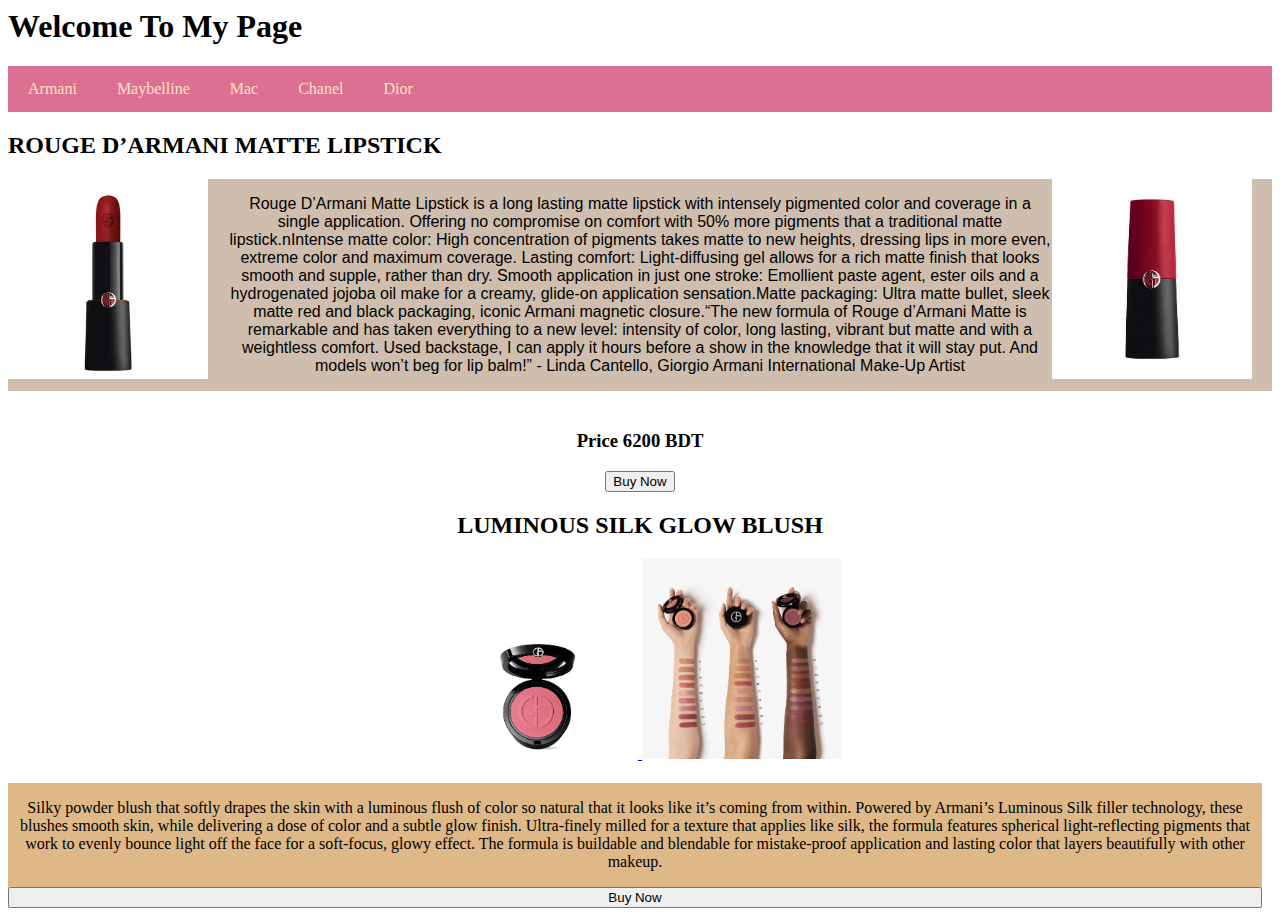
<file: index.html>
<html>
    <html lang="en">
    <head>
        <meta charset="UTF-8">
        <meta name="viewport" content="width=device-width, initial-scale=1.0">
        <title>Assignment 1</title>
        <link rel="stylesheet" href="index.css">
    </head>
    <body>
        <h1> Welcome To My Page </h1>
        <div class="navbar">
            <a href="index.html">Armani</a>
            <a href="index2.html">Maybelline</a>
            <a href="index3.html">Mac</a>
            <a href="index4.html">Chanel</a>
            <a href="index5.html">Dior</a> 
            </div>
            <h2>ROUGE D’ARMANI MATTE LIPSTICK </h2>
          <div class="content">
            <a href="https://www.giorgioarmanibeauty-usa.com/fragrances-armani-prive-rouge-darmani-matte-suede-lipstick/A2126.html">
          <img src="Armani.jpg" alt="Samsung" width="200px" height="200px" style="margin-right: 20px">
          </a>
          <p> Rouge D’Armani Matte Lipstick is a long lasting matte lipstick with intensely pigmented color and coverage in a single application. Offering no compromise on comfort with 50% more pigments that a traditional matte lipstick.nIntense matte color: High concentration of pigments takes matte to new heights, dressing lips in more even, extreme color and maximum coverage.
          Lasting comfort: Light-diffusing gel allows for a rich matte finish that looks smooth and supple, rather than dry. Smooth application in just one stroke: Emollient paste agent, ester oils and a hydrogenated jojoba oil make for a creamy, glide-on application sensation.Matte packaging: Ultra matte bullet, sleek matte red and black packaging, iconic Armani magnetic closure.“The new formula of Rouge d’Armani Matte is remarkable and has taken everything to a new level: intensity of color, long lasting, vibrant but matte and with a weightless comfort. Used backstage, I can apply it hours before a show in the knowledge that it will stay put. And models won’t beg for lip balm!” - Linda Cantello, Giorgio Armani International Make-Up Artist</p> 
          <a href="https://www.giorgioarmanibeauty-usa.com/fragrances-armani-prive-rouge-darmani-matte-suede-lipstick/A2126.html">
         <img src="armani2.jpg" alt="smartwatches" width="200px" height="200px" style="margin-right: 20px">
         </a>
    </div>
        <div class="content2">
            <div class="image-container">
                <h3> Price 6200 BDT </h3>
                <button> Buy Now </button>
                <h2>LUMINOUS SILK GLOW BLUSH</h2>
                <a href="https://www.giorgioarmanibeauty-usa.com/makeup/face/blush-bronzer/luminous-silk-glow-blush/A2594.html">
                <img src="blush.jpg" alt="watch image" width="200px" height="200px"> 
                <img src="blush1.jpg" alt="watch image" width="200px" height="200px">
                </a>
            </div>
            <div class="text-container">
                <p> 
                    Silky powder blush that softly drapes the skin with a luminous flush of color so natural that it looks like it’s coming from within. Powered by Armani’s Luminous Silk filler technology, these blushes smooth skin, while delivering a dose of color and a subtle glow finish. Ultra-finely milled for a texture that applies like silk, the formula features spherical light-reflecting pigments that work to evenly bounce light off the face for a soft-focus, glowy effect. The formula is buildable and blendable for mistake-proof application and lasting color that layers beautifully with other makeup.
                </p>
                <button>Buy Now</button>
        
            </div>
        </div>
        



    </body>
    </html>
</html>
</file>
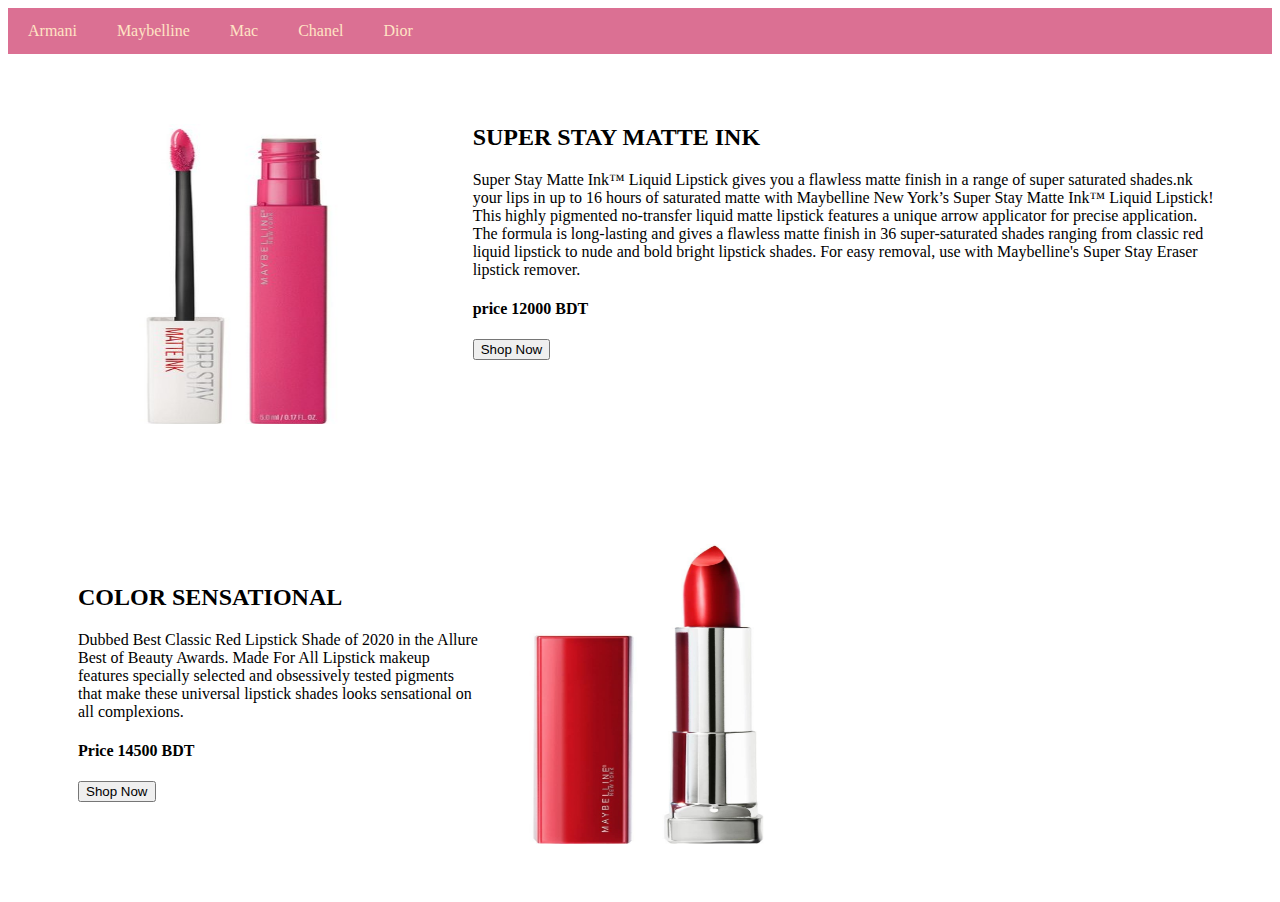
<file: index2.html>
<html>
    <html lang="en">
    <head>
        <meta charset="UTF-8">
        <meta name="viewport" content="width=device-width, initial-scale=1.0">
        <title> Maybelline </title>
        <link rel="stylesheet" href="index.css">
    </head>
    <body>
        <div class="navbar">
            <a href="index.html">Armani</a>
            <a href="index2.html">Maybelline</a>
            <a href="index3.html">Mac</a>
            <a href="index4.html">Chanel</a>
            <a href="index5.html">Dior</a> 
            </div>
            <div class="red">
                <div class="blue">
                    <a href="https://www.maybelline.com/lip-makeup/lipstick/superstay-matte-ink-liquid-lipstick?variant=Romantic">
                        <img class="about-img" src="maybelline.jpg">
                        </a>
                </div>
                <div class="about">
                    <h2> SUPER STAY MATTE INK </h2>
                    <p> Super Stay Matte Ink™ Liquid Lipstick gives you a flawless matte finish in a range of super saturated shades.nk your lips in up to 16 hours of saturated matte with Maybelline New York’s Super Stay Matte Ink™ Liquid Lipstick! This highly pigmented no-transfer liquid matte lipstick features a unique arrow applicator for precise application. The formula is long-lasting and gives a flawless matte finish in 36 super-saturated shades ranging from classic red liquid lipstick to nude and bold bright lipstick shades. For easy removal, use with Maybelline's Super Stay Eraser lipstick remover. </p>
                    
                    <h4> price 12000 BDT </h4>
                    <button>Shop Now</button>
                    
                </div>
            </div>
            <div class="red">
                <div class="blue">
                   
                    <H2> COLOR SENSATIONAL </h2>
                    <p>Dubbed Best Classic Red Lipstick Shade of 2020 in the Allure Best of Beauty Awards. Made For All Lipstick makeup features specially selected and obsessively tested pigments that make these universal lipstick shades looks sensational on all complexions. </p>
    
                    <h4> Price 14500 BDT <h4>
                    <button>Shop Now</button>
                </div>
                <div class="content">
                    <a href="https://www.maybelline.com/lip-makeup/lipstick/color-sensational-made-for-all-lipstick?variant=Ruby+For+Me">
                        <img src="maybelline1.jpg">
                    </a>
                </div>
            </div>
         
        </div>
        </body>
        </html>
    </html>
</file>
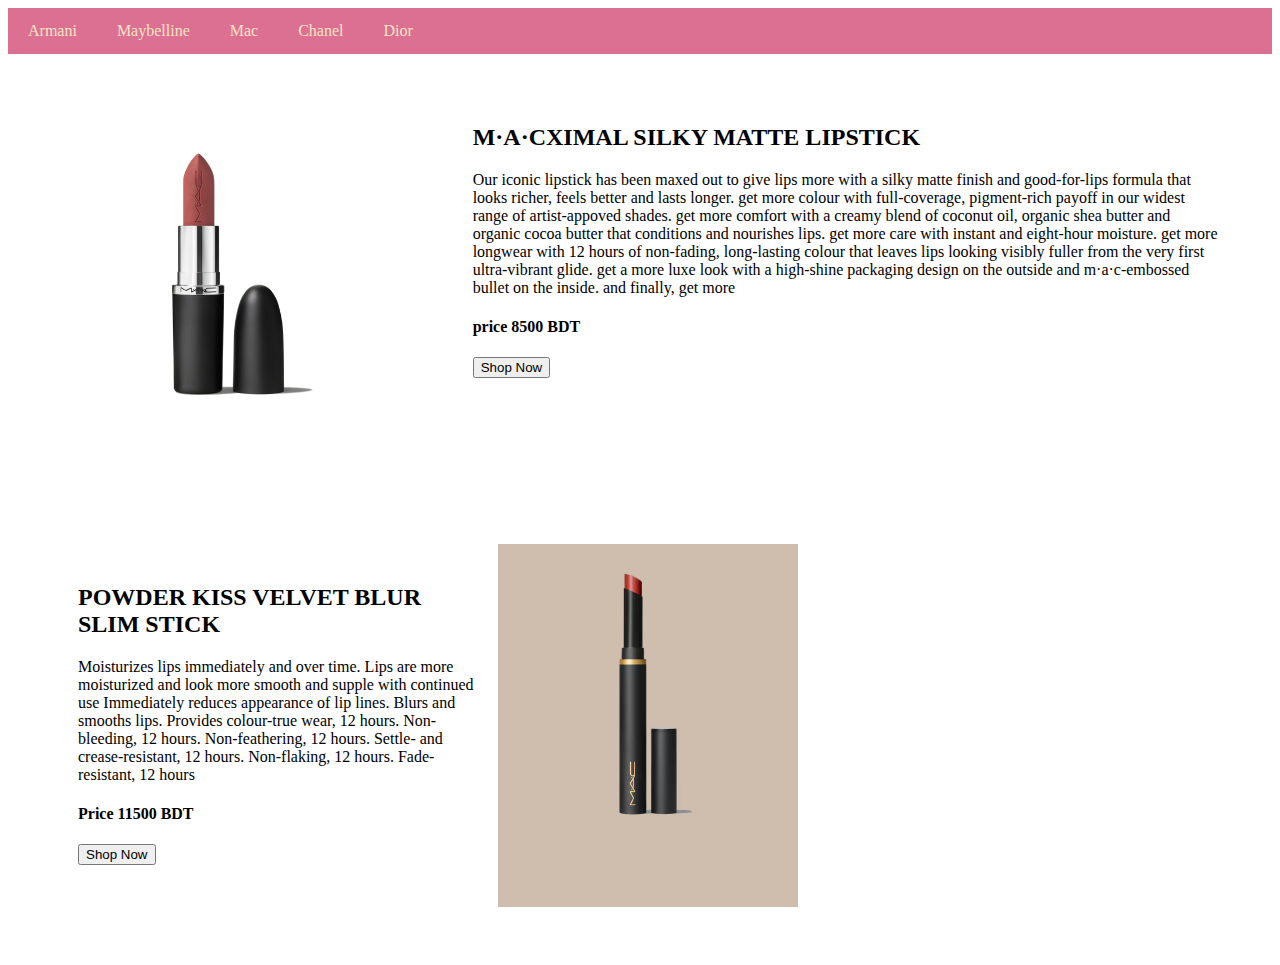
<file: index3.html>
<html>
    <html lang="en">
    <head>
        <meta charset="UTF-8">
        <meta name="viewport" content="width=device-width, initial-scale=1.0">
        <title> Mac </title>
        <link rel="stylesheet" href="index.css">
    </head>
    <body>
        <div class="navbar">
            <a href="index.html">Armani</a>
            <a href="index2.html">Maybelline</a>
            <a href="index3.html">Mac</a>
            <a href="index4.html">Chanel</a>
            <a href="index5.html">Dior</a> 
            </div>
            <div class="red">
                <div class="blue">
                    <a href="https://www.maccosmetics.com/product/13854/123863/products/makeup/lips/lipstick/macximal-silky-matte-lipstick?shade=Velvet_Teddy">
                        <img class="about-img" src="mac.avif">
                        </a>
                </div>
                <div class="about">
                    <h2> M·A·CXIMAL SILKY MATTE LIPSTICK </h2>
                    <p>  Our iconic lipstick has been maxed out to give lips more with a silky matte finish and good-for-lips formula that looks richer, feels better and lasts longer. get more colour with full-coverage, pigment-rich payoff in our widest range of artist-appoved shades. get more comfort with a creamy blend of coconut oil, organic shea butter and organic cocoa butter that conditions and nourishes lips. get more care with instant and eight-hour moisture. get more longwear with 12 hours of non-fading, long-lasting colour that leaves lips looking visibly fuller from the very first ultra-vibrant glide. get a more luxe look with a high-shine packaging design on the outside and m·a·c-embossed bullet on the inside. and finally, get more </p>
                    
                    <h4> price 8500 BDT </h4>
                    <button>Shop Now</button>
                    
                </div>
            </div>
            <div class="red">
                <div class="blue">
                  
                    <H2> POWDER KISS VELVET BLUR SLIM STICK </h2>
                    <p> Moisturizes lips immediately and over time.
                        Lips are more moisturized and look more smooth and supple with continued use
                        Immediately reduces appearance of lip lines.
                        Blurs and smooths lips.
                        Provides colour-true wear, 12 hours.
                        Non-bleeding, 12 hours.
                        Non-feathering, 12 hours.
                        Settle- and crease-resistant, 12 hours.
                        Non-flaking, 12 hours.
                        Fade-resistant, 12 hours </p>
    
                    <h4> Price 11500 BDT <h4>
                    <button>Shop Now</button>
                </div>
                <div class="content">
                    <a href="https://www.maccosmetics.com/product/13854/99908/products/makeup/lips/lipstick/powder-kiss-velvet-blur-slim-stick?shade=Devoted_To_Chili">
                        <img src="mac1.avif">
                    </a>
                </div>
            </div>
         
        </div>
        </body>
        </html>
    </html>
</file>
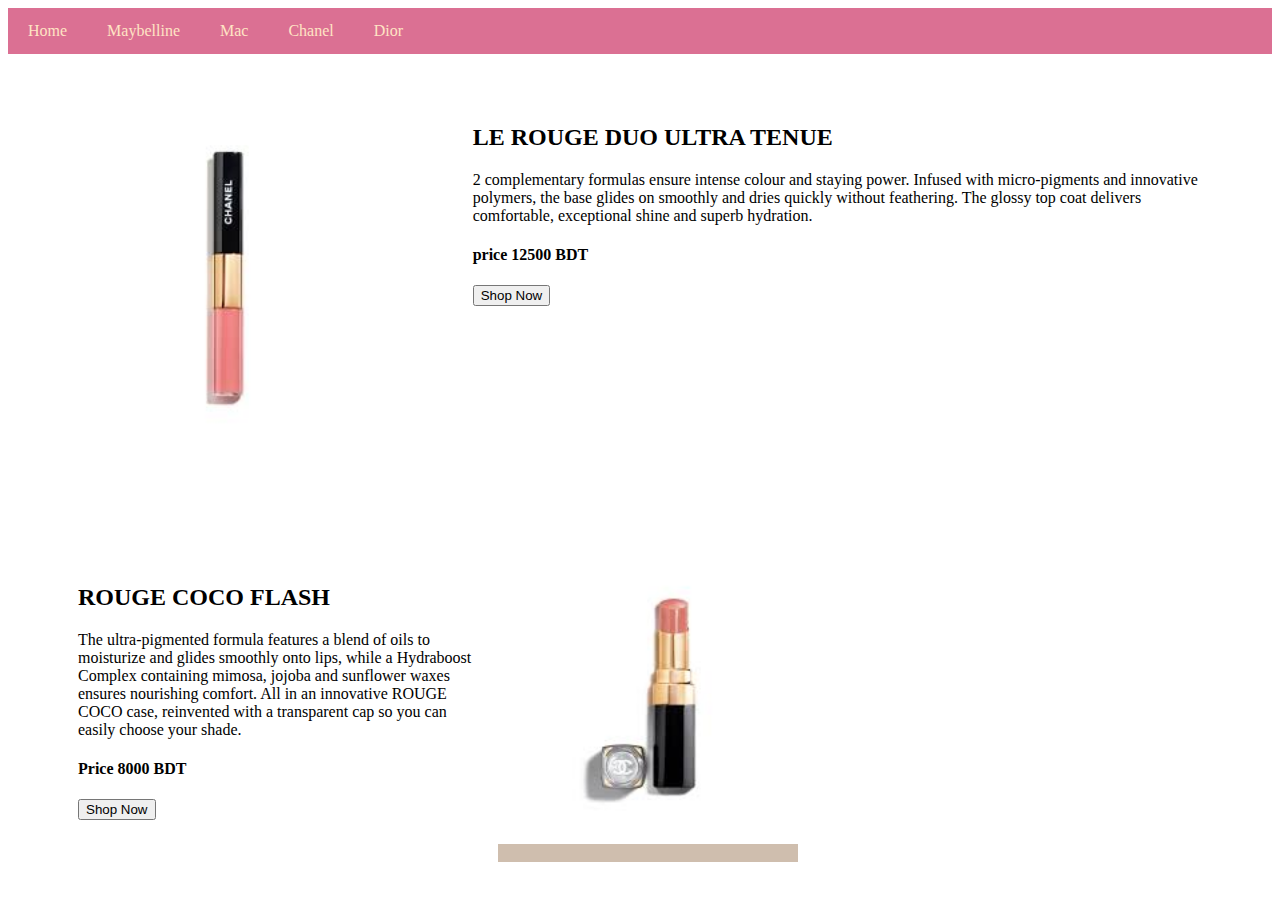
<file: index4.html>
<html>
    <html lang="en">
    <head>
        <meta charset="UTF-8">
        <meta name="viewport" content="width=device-width, initial-scale=1.0">
        <title> Chanel </title>
        <link rel="stylesheet" href="index.css">
    </head>
    <body>
        <div class="navbar">
            <a href="index.html">Home</a>
            <a href="index2.html">Maybelline</a>
            <a href="index3.html">Mac</a>
            <a href="index4.html">Chanel</a>
            <a href="index5.html">Dior</a> 
            </div>
            <div class="red">
                <div class="blue">
                    <a href="https://www.chanel.com/us/makeup/p/175102/le-rouge-duo-ultra-tenue-ultrawear-liquid-lip-colour/?fbhprec=true">
                        <img class="about-img" src="chanel.jpeg">
                        </a>
                </div>
                <div class="about">
                    <h2> LE ROUGE DUO ULTRA TENUE </h2>
                    <p> 2 complementary formulas ensure intense colour and staying power. Infused with micro-pigments and innovative polymers, the base glides on smoothly and dries quickly without feathering. The glossy top coat delivers comfortable, exceptional shine and superb hydration.</p>
                    
                    <h4> price 12500 BDT </h4>
                    <button>Shop Now</button>
                    
                </div>
            </div>
            <div class="red">
                <div class="blue">
                    
                    <H2> ROUGE COCO FLASH </h2>
                    <p> The ultra-pigmented formula features a blend of oils to moisturize and glides smoothly onto lips, while a Hydraboost Complex containing mimosa, jojoba and sunflower waxes ensures nourishing comfort. All in an innovative ROUGE COCO case, reinvented with a transparent cap so you can easily choose your shade. </p>
    
                    <h4> Price 8000 BDT <h4>
                    <button>Shop Now</button>
                </div>
                <div class="content">
                    <a href="https://www.chanel.com/us/makeup/p/174056/rouge-coco-flash-hydrating-vibrant-shine-lip-colour/?fbhprec=true">
                        <img src="chenal1.jpeg">
                    </a>
                </div>
            </div>
         
        </div>
        </body>
        </html>
    </html>
</file>
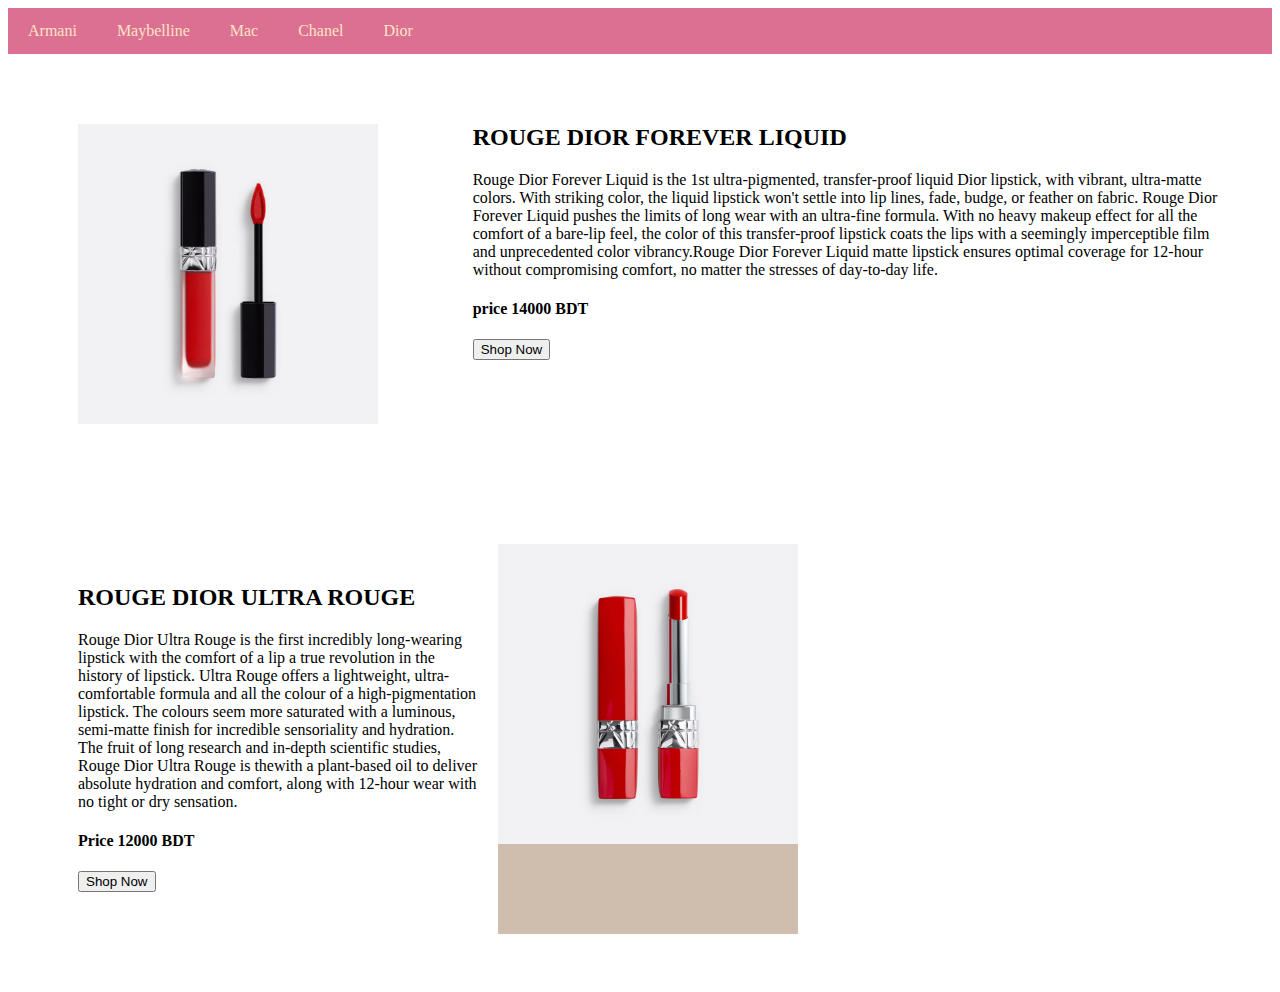
<file: index5.html>
<html>
    <html lang="en">
    <head>
        <meta charset="UTF-8">
        <meta name="viewport" content="width=device-width, initial-scale=1.0">
        <title> Dior </title>
        <link rel="stylesheet" href="index.css">
    </head>
    <body>
        <div class="navbar">
            <a href="index.html">Armani</a>
            <a href="index2.html">Maybelline</a>
            <a href="index3.html">Mac</a>
            <a href="index4.html">Chanel</a>
            <a href="index5.html">Dior</a> 
            </div>
            <div class="red">
                <div class="blue">
                    <a href="https://www.dior.com/en_int/beauty/products/rouge-dior-forever-liquid-Y0996265.html">
                        <img class="about-img" src="dior.avif">
                        </a>
                </div>
                <div class="about">
                    <h2> ROUGE DIOR FOREVER LIQUID </h2>
                    <p>Rouge Dior Forever Liquid is the 1st ultra-pigmented, transfer-proof liquid Dior lipstick, with vibrant, ultra-matte colors. With striking color, the liquid lipstick won't settle into lip lines, fade, budge, or feather on fabric. Rouge Dior Forever Liquid pushes the limits of long wear with an ultra-fine formula. With no heavy makeup effect for all the comfort of a bare-lip feel, the color of this transfer-proof lipstick coats the lips with a seemingly imperceptible film and unprecedented color vibrancy.Rouge Dior Forever Liquid matte lipstick ensures optimal coverage for 12-hour without compromising comfort, no matter the stresses of day-to-day life. </p>
                    
                    <h4> price 14000 BDT </h4>
                    <button>Shop Now</button>
                    
                </div>
            </div>
            <div class="red">
                <div class="blue">
                  
                    <H2>  ROUGE DIOR ULTRA ROUGE </h2>
                    <p> Rouge Dior Ultra Rouge is the first incredibly long-wearing lipstick with the comfort of a lip a true revolution in the history of lipstick. Ultra Rouge offers a lightweight, ultra-comfortable formula and all the colour of a high-pigmentation lipstick. The colours seem more saturated with a luminous, semi-matte finish for incredible sensoriality and hydration. The fruit of long research and in-depth scientific studies, Rouge Dior Ultra Rouge is thewith a plant-based oil to deliver absolute hydration and comfort,  along with 12-hour wear with no tight or dry sensation. </p>
    
                    <h4> Price 12000 BDT <h4>
                    <button>Shop Now</button>
                </div>
                <div class="content">
                    <a href="https://www.dior.com/en_int/beauty/products/rouge-dior-ultra-rouge-Y0038009.html">
                        <img src="dior2.avif">
                    </a>
                </div>
            </div>
         
        </div>
        </body>
        </html>
    </html>
</file>
<file: index.css>
.navbar {
    overflow: hidden; 
    background-color:palevioletred;
  }
  
  
  .navbar a {
    float: left; 
    display: block; 
    color: bisque; 
    text-align: center; 
    padding: 14px 20px; 
    text-decoration: none; 
  }
  
  
  .navbar a.right {
    float: right; 
  }
  
  .navbar a:hover {
    background-color: coral; 
    color: blue; 
  }
  .content{
    font-family: 'Gill Sans', 'Gill Sans MT', Calibri, 'Trebuchet MS', sans-serif;
    font-size: medium;
    display: flex;
    border: 1px;
    background-color: rgba(194, 172, 152, 0.788);
    text-align: center;
  
  }
  .text-container {
    display: grid;
    background-color:burlywood;
    margin-right:10px;
    text-align: center;
  }
  
  .image-container {
    text-align: center; 
    margin: 0 auto; 
    padding: 20px; 
  }
  
  
  
  
  .red {
    display: flex;
    padding: 50px;
  }
  
  .blue{
    display: inline-block;
    width: 400px;
    margin: 20px;
  }
  
  .red img {
    width: 300px;
    height: 300px;
  }
  
  .about {
    width: 800px;
  }
</file>
